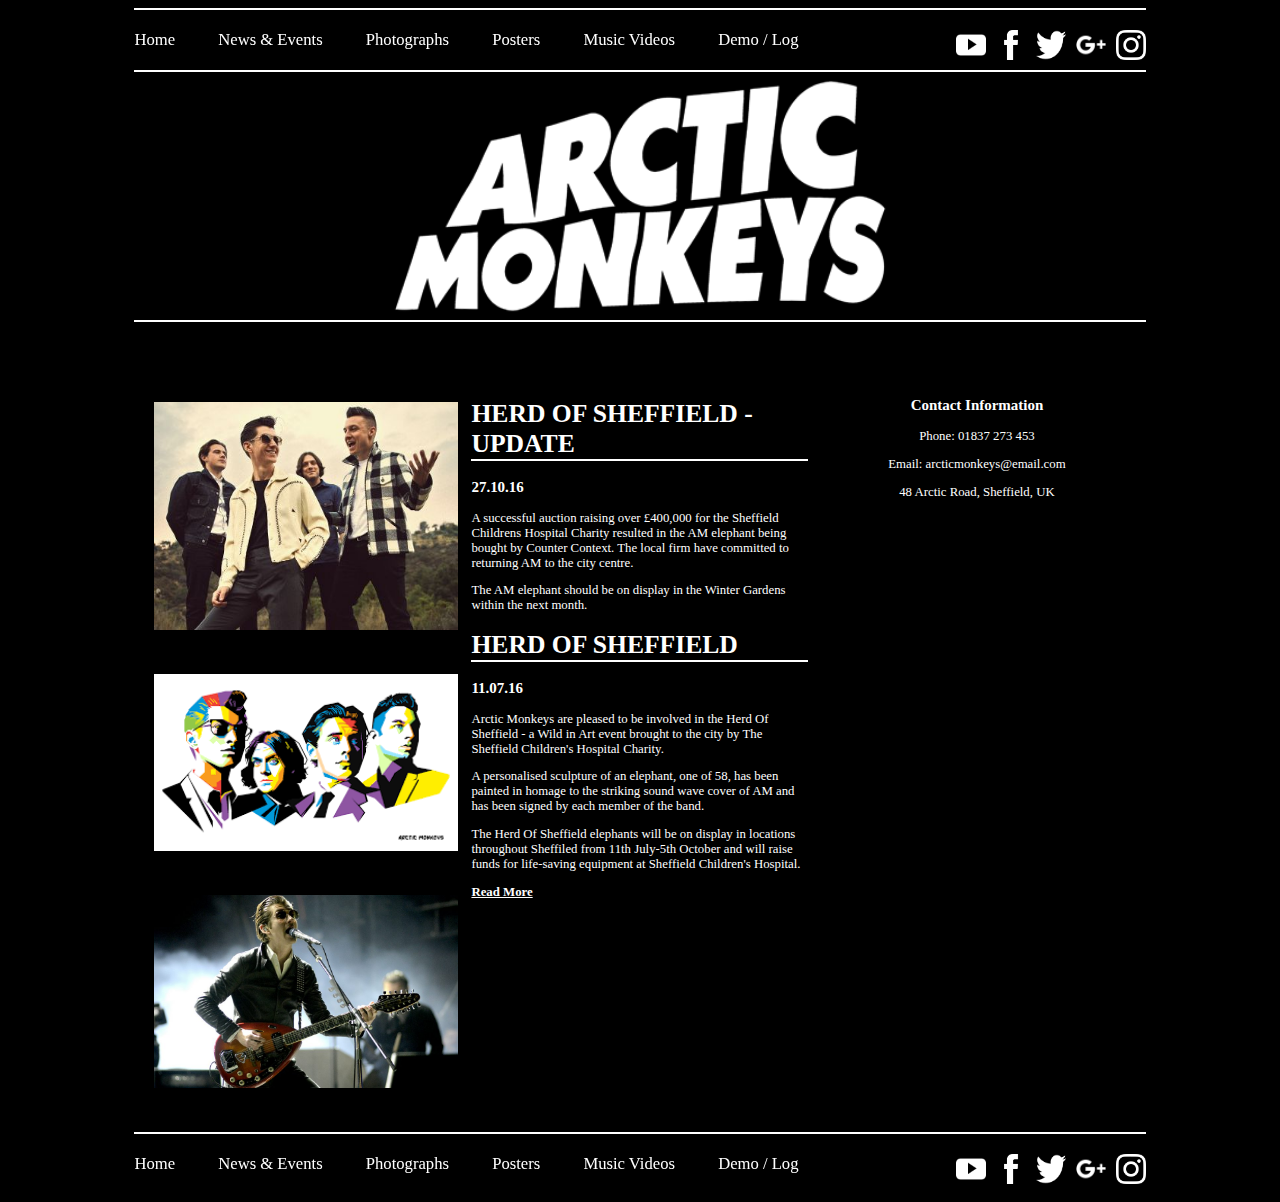
<file: index.html>
<!doctype html>

<html lang="en">
	<head>
		<meta charset="UTF-8">
		<meta name="viewport" content="width=device-width, initial-scale=1.0">
		<title>Arctic Monkeys | Home</title>
		<link rel = "stylesheet" href = "CSS/styles.css"/>
		<link rel = "icon" href = "assets/icon.png"/>
	</head>
	<body>
	<div class = "container">
		<div class = "nav">
			<nav>
				<a class = "navElement" href = "index.html">Home</a>
				<a class = "navElement" href = "news&events.html">News & Events</a>
				<a class = "navElement" href = "photos&videos.html">Photographs</a>
				<a class = "navElement" href = "posters.html">Posters</a>
				<a class = "navElement" href = "releases.html">Music Videos</a>
				<a class = "navElement" href = "demo.html">Demo / Log</a>
				<a href = "https://www.instagram.com/_arctic_monkeys_/?hl=en"><img class = "socialmedia" src = "assets/instagram.png" alt = "link to instagram"/></a>
				<a href = "https://plus.google.com/108403987731003023415"><img class = "socialmedia" src = "assets/googleplus.png" alt = "link to googleplus"/></a>
				<a href = "https://twitter.com/arcticmonkeys?lang=en"><img class = "socialmedia" src = "assets/twitter.png" alt = "link to twitter"/></a>
				<a href = "https://www.facebook.com/ArcticMonkeys/"><img class = "socialmedia" src = "assets/facebook.png" alt = "link to facebook"/></a>
				<a href = "https://www.youtube.com/channel/UC-KTRBl9_6AX10-Y7IKwKdw"><img class = "socialmedia" src = "assets/youtube.png" alt = "link to youtube"/></a>
			</nav>
		</div>
		<div id = "logo">
			<img src = "assets/amlogo.png" style = "width: 50%;" alt = "arctic monkeys logo"/>
		</div>
		<div id = "content">
			<div class = "row">
				<div class = "column">
					<img class = "photomain" src = "assets/img2.jpg" alt = "photo arctic monkeys - 1"/>
					<img class = "photomain" src = "assets/img1.png" alt = "photo arctic monkeys - 2"/>
					<img class = "photomain" src = "assets/img3.jpg" alt = "photo arctic monkeys - 3"/>
				</div>
				<div class = "column">
					<h1>HERD OF SHEFFIELD - UPDATE</h1>
					<h3>27.10.16</h3>
					<p>A successful auction raising over £400,000 for the Sheffield Childrens Hospital Charity resulted in the AM elephant being bought by Counter Context. The local firm have committed to returning AM to the city centre.</p>
					<p>The AM elephant should be on display in the Winter Gardens within the next month.</p>
					<h1>HERD OF SHEFFIELD</h1>
					<h3>11.07.16</h3>
					<p>Arctic Monkeys are pleased to be involved in the Herd Of Sheffield - a Wild in Art event brought to the city by The Sheffield Children's Hospital Charity.</p>
					<p>A personalised sculpture of an elephant, one of 58, has been painted in homage to the striking sound wave cover of AM and has been signed by each member of the band.</p>
					<p>The Herd Of Sheffield elephants will be on display in locations throughout Sheffiled from 11th July-5th October and will raise funds for life-saving equipment at Sheffield Children's Hospital.</p>
					<a id ="readmore" href = "news&events.html"><b>Read More</b></a>
				</div>
				<div class = "column">
					<div id = "contact">
						<h3>Contact Information</h3>
						<p>Phone: 01837 273 453</p>
						<p>Email: arcticmonkeys@email.com</p>
						<p>48 Arctic Road, Sheffield, UK</p>
					</div>
					<div id = "video">
						<iframe class = "homepagevid" src="https://www.youtube.com/embed/R7A1mIdiheE" allowfullscreen></iframe>
						<iframe class = "homepagevid" src="https://www.youtube.com/embed/3oK22ll4cxw" allowfullscreen></iframe>
						<iframe class = "homepagevid" src="https://www.youtube.com/embed/ngzC_8zqInk" allowfullscreen></iframe>
						
					</div>
				</div>
			</div>
		</div>
		<div class = "footer">
			<div class = "footerNav">
				<a class = "navElement" href = "index.html">Home</a>
				<a class = "navElement" href = "news&events.html">News & Events</a>
				<a class = "navElement" href = "photos&videos.html">Photographs</a>
				<a class = "navElement" href = "posters.html">Posters</a>
				<a class = "navElement" href = "releases.html">Music Videos</a>
				<a class = "navElement" href = "demo.html">Demo / Log</a>
				<a href = "https://www.instagram.com/_arctic_monkeys_/?hl=en"><img class = "socialmedia" src = "assets/instagram.png" alt = "link to instagram"/></a>
				<a href = "https://plus.google.com/108403987731003023415"><img class = "socialmedia" src = "assets/googleplus.png" alt = "link to googleplus"/></a>
				<a href = "https://twitter.com/arcticmonkeys?lang=en"><img class = "socialmedia" src = "assets/twitter.png" alt = "link to twitter"/></a>
				<a href = "https://www.facebook.com/ArcticMonkeys/"><img class = "socialmedia" src = "assets/facebook.png" alt = "link to facebook"/></a>
				<a href = "https://www.youtube.com/channel/UC-KTRBl9_6AX10-Y7IKwKdw"><img class = "socialmedia" src = "assets/youtube.png" alt = "link to youtube"/></a>				
			</div>
		</div>
	</div>
	</body>
</html>
</file>
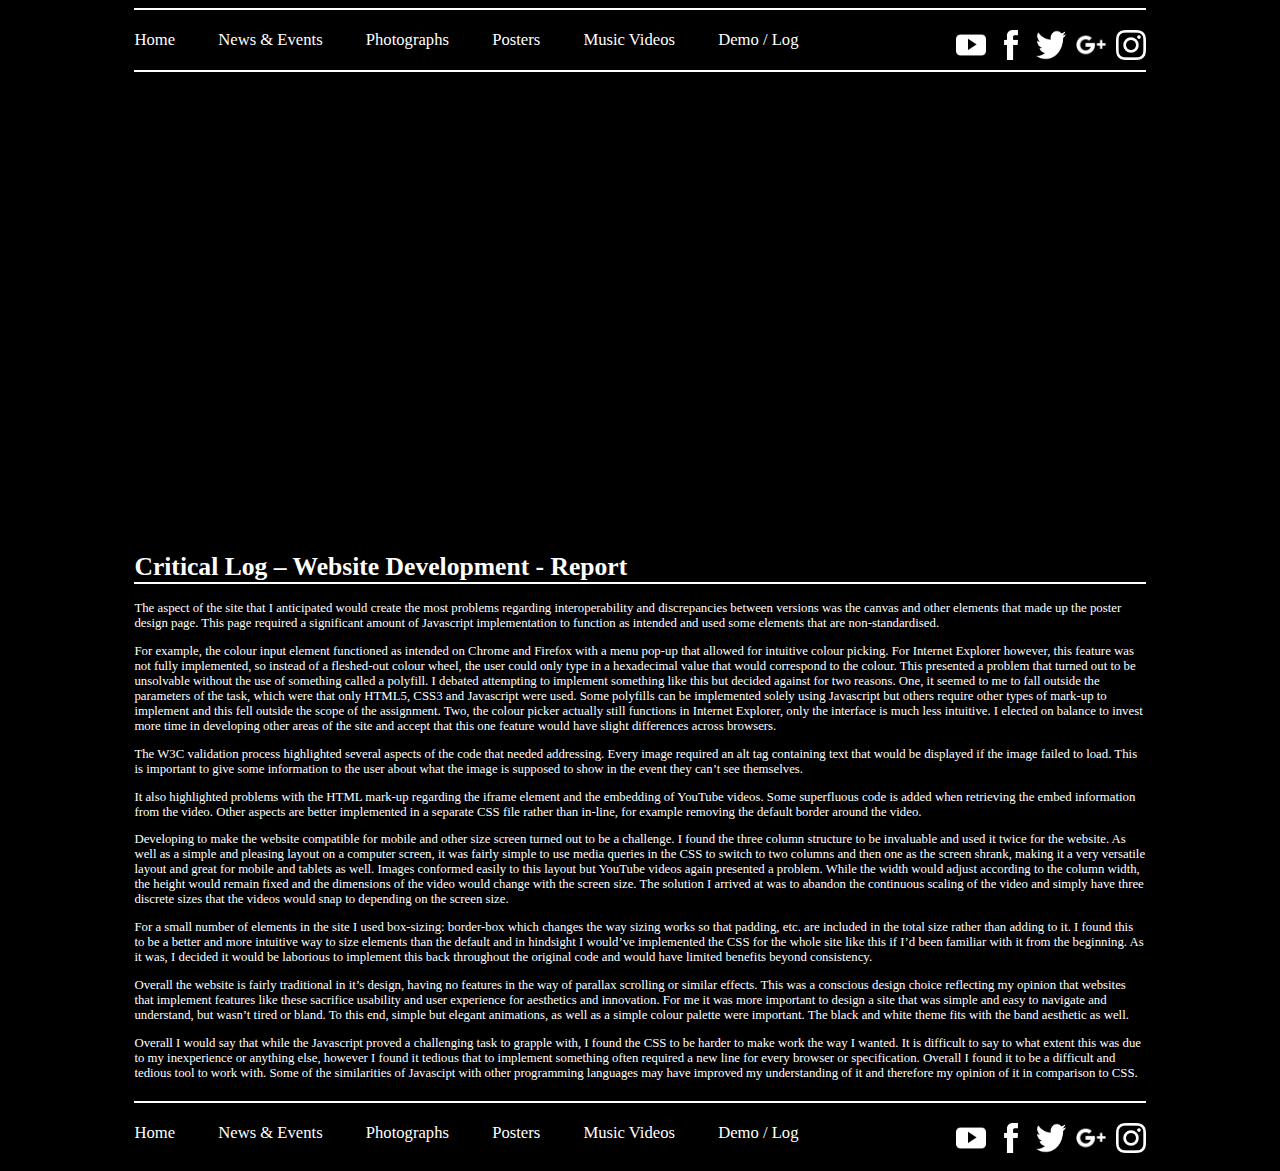
<file: demo.html>
<!doctype html>

<html lang="en">
	<head>
		<meta charset="UTF-8">
		<meta name="viewport" content="width=device-width, initial-scale=1.0">
		<title>Arctic Monkeys | Demo / Log</title>
		<link rel = "stylesheet" href = "CSS/styles.css"/>
		<link rel = "icon" href = "assets/icon.png"/>
	</head>
	<body>
		<div class = "container">
			<div class = "nav">
				<nav>
					<a class = "navElement" href = "index.html">Home</a>
					<a class = "navElement" href = "news&events.html">News & Events</a>
					<a class = "navElement" href = "photos&videos.html">Photographs</a>
					<a class = "navElement" href = "posters.html">Posters</a>
					<a class = "navElement" href = "releases.html">Music Videos</a>
					<a class = "navElement" href = "demo.html">Demo / Log</a>
					<a href = "https://www.instagram.com/_arctic_monkeys_/?hl=en"><img class = "socialmedia" src = "assets/instagram.png" alt = "link to instagram"/></a>
					<a href = "https://plus.google.com/108403987731003023415"><img class = "socialmedia" src = "assets/googleplus.png" alt = "link to googleplus"/></a>
					<a href = "https://twitter.com/arcticmonkeys?lang=en"><img class = "socialmedia" src = "assets/twitter.png" alt = "link to twitter"/></a>
					<a href = "https://www.facebook.com/ArcticMonkeys/"><img class = "socialmedia" src = "assets/facebook.png" alt = "link to facebook"/></a>
					<a href = "https://www.youtube.com/channel/UC-KTRBl9_6AX10-Y7IKwKdw"><img class = "socialmedia" src = "assets/youtube.png" alt = "link to youtube"/></a>
				</nav>
			</div>
			<iframe class = "musicvideo" width="640" height="360" src="https://www.youtube.com/embed/Z9K39NM7QPA" allowfullscreen></iframe>
			<div>
				<h1>Critical Log – Website Development - Report</h1>
				<p>The aspect of the site that I anticipated would create the most problems regarding interoperability and discrepancies between versions was the canvas and other elements that made up the poster design page. This page required a significant amount of Javascript implementation to function as intended and used some elements that are non-standardised. </p>
				<p>For example, the colour input element functioned as intended on Chrome and Firefox with a menu pop-up that allowed for intuitive colour picking. For Internet Explorer however, this feature was not fully implemented, so instead of a fleshed-out colour wheel, the user could only type in a hexadecimal value that would correspond to the colour. This presented a problem that turned out to be unsolvable without the use of something called a polyfill. I debated attempting to implement something like this but decided against for two reasons. One, it seemed to me to fall outside the parameters of the task, which were that only HTML5, CSS3 and Javascript were used. Some polyfills can be implemented solely using Javascript but others require other types of mark-up to implement and this fell outside the scope of the assignment. Two, the colour picker actually still functions in Internet Explorer, only the interface is much less intuitive. I elected on balance to invest more time in developing other areas of the site and accept that this one feature would have slight differences across browsers.</p>
				<p>The W3C validation process highlighted several aspects of the code that needed addressing. Every image required an alt tag containing text that would be displayed if the image failed to load. This is important to give some information to the user about what the image is supposed to show in the event they can’t see themselves. </p>
				<p>It also highlighted problems with the HTML mark-up regarding the iframe element and the embedding of YouTube videos. Some superfluous code is added when retrieving the embed information from the video. Other aspects are better implemented in a separate CSS file rather than in-line, for example removing the default border around the video.</p>
				<p>Developing to make the website compatible for mobile and other size screen turned out to be a challenge. I found the three column structure to be invaluable and used it twice for the website. As well as a simple and pleasing layout on a computer screen, it was fairly simple to use media queries in the CSS to switch to two columns and then one as the screen shrank, making it a very versatile layout and great for mobile and tablets as well. Images conformed easily to this layout but YouTube videos again presented a problem. While the width would adjust according to the column width, the height would remain fixed and the dimensions of the video would change with the screen size. The solution I arrived at was to abandon the continuous scaling of the video and simply have three discrete sizes that the videos would snap to depending on the screen size.</p>
				<p>For a small number of elements in the site I used box-sizing: border-box which changes the way sizing works so that padding, etc. are included in the total size rather than adding to it. I found this to be a better and more intuitive way to size elements than the default and in hindsight I would’ve implemented the CSS for the whole site like this if I’d been familiar with it from the beginning. As it was, I decided it would be laborious to implement this back throughout the original code and would have limited benefits beyond consistency.</p>
				<p>Overall the website is fairly traditional in it’s design, having no features in the way of parallax scrolling or similar effects. This was a conscious design choice reflecting my opinion that websites that implement features like these sacrifice usability and user experience for aesthetics and innovation. For me it was more important to design a site that was simple and easy to navigate and understand, but wasn’t tired or bland. To this end, simple but elegant animations, as well as a simple colour palette were important. The black and white theme fits with the band aesthetic as well.</p>
				<p>Overall I would say that while the Javascript proved a challenging task to grapple with, I found the CSS to be harder to make work the way I wanted. It is difficult to say to what extent this was due to my inexperience or anything else, however I found it tedious that to implement something often required a new line for every browser or specification. Overall I found it to be a difficult and tedious tool to work with. Some of the similarities of Javascipt with other programming languages may have improved my understanding of it and therefore my opinion of it in comparison to CSS.</p>
			</div>
			<div class = "footer">
				<div class = "footerNav">
					<a class = "navElement" href = "index.html">Home</a>
					<a class = "navElement" href = "news&events.html">News & Events</a>
					<a class = "navElement" href = "photos&videos.html">Photographs</a>
					<a class = "navElement" href = "posters.html">Posters</a>
					<a class = "navElement" href = "releases.html">Music Videos</a>
					<a class = "navElement" href = "demo.html">Demo / Log</a>
					<a href = "https://www.instagram.com/_arctic_monkeys_/?hl=en"><img class = "socialmedia" src = "assets/instagram.png" alt = "link to instagram"/></a>
					<a href = "https://plus.google.com/108403987731003023415"><img class = "socialmedia" src = "assets/googleplus.png" alt = "link to googleplus"/></a>
					<a href = "https://twitter.com/arcticmonkeys?lang=en"><img class = "socialmedia" src = "assets/twitter.png" alt = "link to twitter"/></a>
					<a href = "https://www.facebook.com/ArcticMonkeys/"><img class = "socialmedia" src = "assets/facebook.png" alt = "link to facebook"/></a>
					<a href = "https://www.youtube.com/channel/UC-KTRBl9_6AX10-Y7IKwKdw"><img class = "socialmedia" src = "assets/youtube.png" alt = "link to youtube"/></a>				
				</div>
			</div>
		</div>
	</body>
</html>
</file>
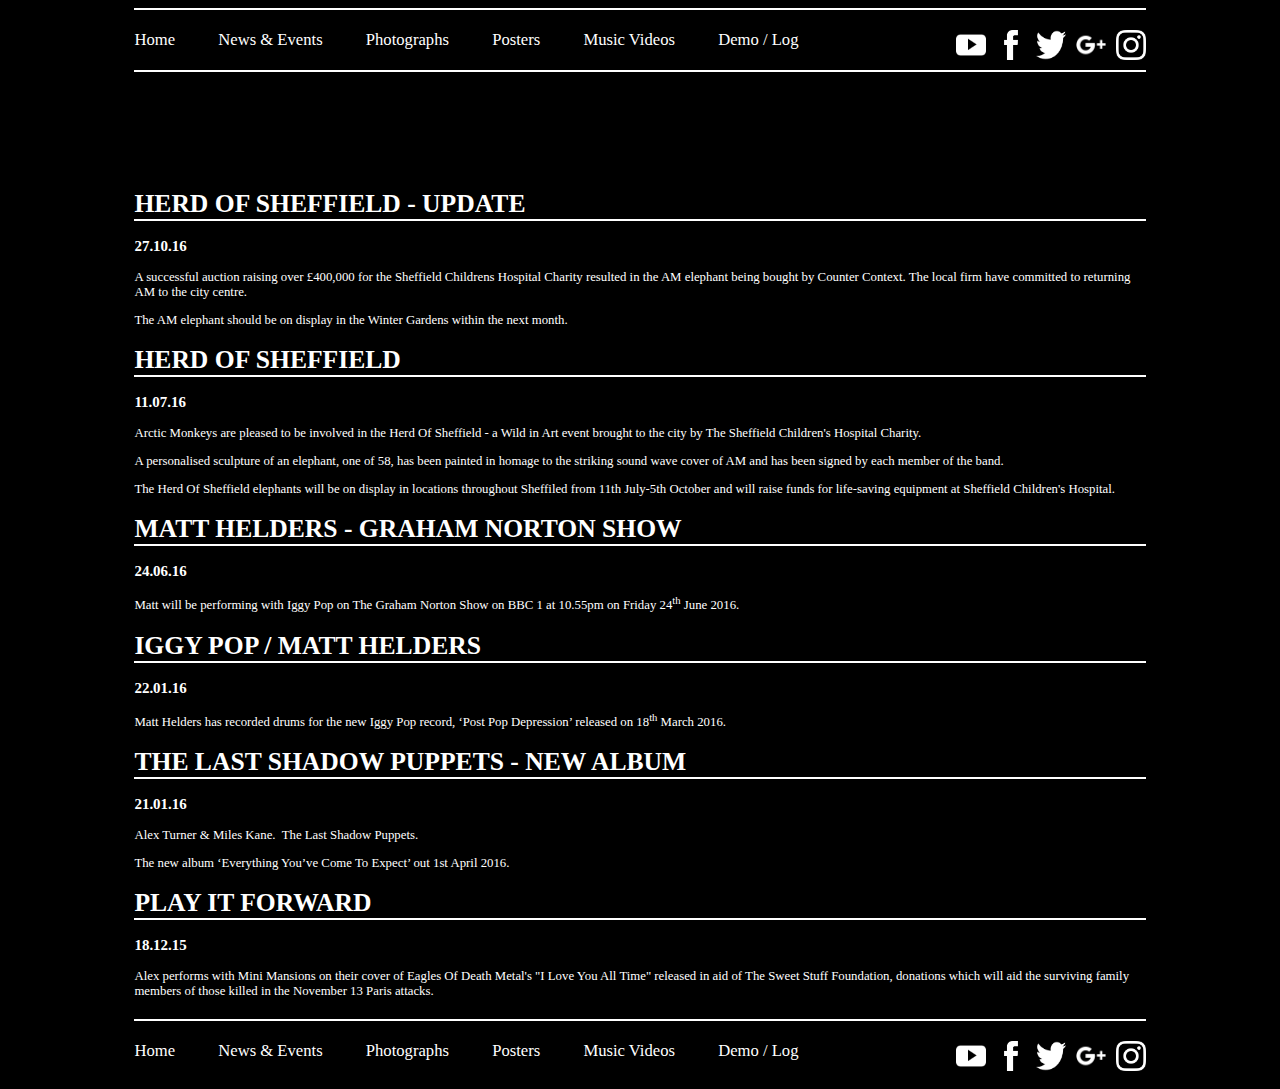
<file: news&events.html>
<!doctype html>

<html lang="en">
	<head>
		<meta charset="UTF-8">
		<meta name="viewport" content="width=device-width, initial-scale=1.0">
		<title>Arctic Monkeys | News & Events</title>
		<link rel = "stylesheet" href = "CSS/styles.css"/>
		<link rel = "icon" href = "assets/icon.png"/>
	</head>
	<body>
		<div class = "container">
			<div class = "nav">
				<nav>
					<a class = "navElement" href = "index.html">Home</a>
					<a class = "navElement" href = "news&events.html">News & Events</a>
					<a class = "navElement" href = "photos&videos.html">Photographs</a>
					<a class = "navElement" href = "posters.html">Posters</a>
					<a class = "navElement" href = "releases.html">Music Videos</a>
					<a class = "navElement" href = "demo.html">Demo / Log</a>
					<a href = "https://www.instagram.com/_arctic_monkeys_/?hl=en"><img class = "socialmedia" src = "assets/instagram.png" alt = "link to instagram"/></a>
					<a href = "https://plus.google.com/108403987731003023415"><img class = "socialmedia" src = "assets/googleplus.png" alt = "link to googleplus"/></a>
					<a href = "https://twitter.com/arcticmonkeys?lang=en"><img class = "socialmedia" src = "assets/twitter.png" alt = "link to twitter"/></a>
					<a href = "https://www.facebook.com/ArcticMonkeys/"><img class = "socialmedia" src = "assets/facebook.png" alt = "link to facebook"/></a>
					<a href = "https://www.youtube.com/channel/UC-KTRBl9_6AX10-Y7IKwKdw"><img class = "socialmedia" src = "assets/youtube.png" alt = "link to youtube"/></a>
				</nav>
			</div>
			<div id = "newscontent">
				<h1>HERD OF SHEFFIELD - UPDATE</h1>
				<h3>27.10.16</h3>
				<p>A successful auction raising over £400,000 for the Sheffield Childrens Hospital Charity resulted in the AM elephant being bought by Counter Context. The local firm have committed to returning AM to the city centre.</p>
				<p>The AM elephant should be on display in the Winter Gardens within the next month.</p>
				<h1>HERD OF SHEFFIELD</h1>
				<h3>11.07.16</h3>
				<p>Arctic Monkeys are pleased to be involved in the Herd Of Sheffield - a Wild in Art event brought to the city by The Sheffield Children's Hospital Charity.</p>
				<p>A personalised sculpture of an elephant, one of 58, has been painted in homage to the striking sound wave cover of AM and has been signed by each member of the band.</p>
				<p>The Herd Of Sheffield elephants will be on display in locations throughout Sheffiled from 11th July-5th October and will raise funds for life-saving equipment at Sheffield Children's Hospital.</p>
				<h1>MATT HELDERS - GRAHAM NORTON SHOW</h1>
				<h3>24.06.16</h3>
				<p>Matt will be performing with&nbsp;Iggy Pop on The Graham Norton Show on BBC 1 at 10.55pm on Friday 24<sup>th</sup> June 2016.</p>
				<h1>IGGY POP / MATT HELDERS</h1>
				<h3>22.01.16</h3>
				<p>Matt Helders has recorded drums for the new Iggy Pop record, ‘Post Pop Depression’ released on 18<sup>th</sup> March 2016.</p>
				<h1>THE LAST SHADOW PUPPETS - NEW ALBUM</h1>
				<h3>21.01.16</h3>
				<p>Alex Turner &amp; Miles Kane.&nbsp; The Last Shadow Puppets.</p>
				<p>The new album ‘Everything You’ve Come To Expect’ out 1st April 2016.</p>
				<h1>PLAY IT FORWARD</h1>
				<h3>18.12.15</h3>
				<p>Alex performs with Mini Mansions on their cover of Eagles Of Death Metal's "I Love You All Time" released in aid of The Sweet Stuff Foundation, donations which will aid the surviving family members of those killed in the November 13 Paris attacks.</p>
			</div>
			<div class = "footer">
				<div class = "footerNav">
					<a class = "navElement" href = "index.html">Home</a>
					<a class = "navElement" href = "news&events.html">News & Events</a>
					<a class = "navElement" href = "photos&videos.html">Photographs</a>
					<a class = "navElement" href = "posters.html">Posters</a>
					<a class = "navElement" href = "releases.html">Music Videos</a>
					<a class = "navElement" href = "demo.html">Demo / Log</a>
					<a href = "https://www.instagram.com/_arctic_monkeys_/?hl=en"><img class = "socialmedia" src = "assets/instagram.png" alt = "link to instagram"/></a>
					<a href = "https://plus.google.com/108403987731003023415"><img class = "socialmedia" src = "assets/googleplus.png" alt = "link to googleplus"/></a>
					<a href = "https://twitter.com/arcticmonkeys?lang=en"><img class = "socialmedia" src = "assets/twitter.png" alt = "link to twitter"/></a>
					<a href = "https://www.facebook.com/ArcticMonkeys/"><img class = "socialmedia" src = "assets/facebook.png" alt = "link to facebook"/></a>
					<a href = "https://www.youtube.com/channel/UC-KTRBl9_6AX10-Y7IKwKdw"><img class = "socialmedia" src = "assets/youtube.png" alt = "link to youtube"/></a>
				</div>
			</div>
		</div>
	</body>
</html>
</file>
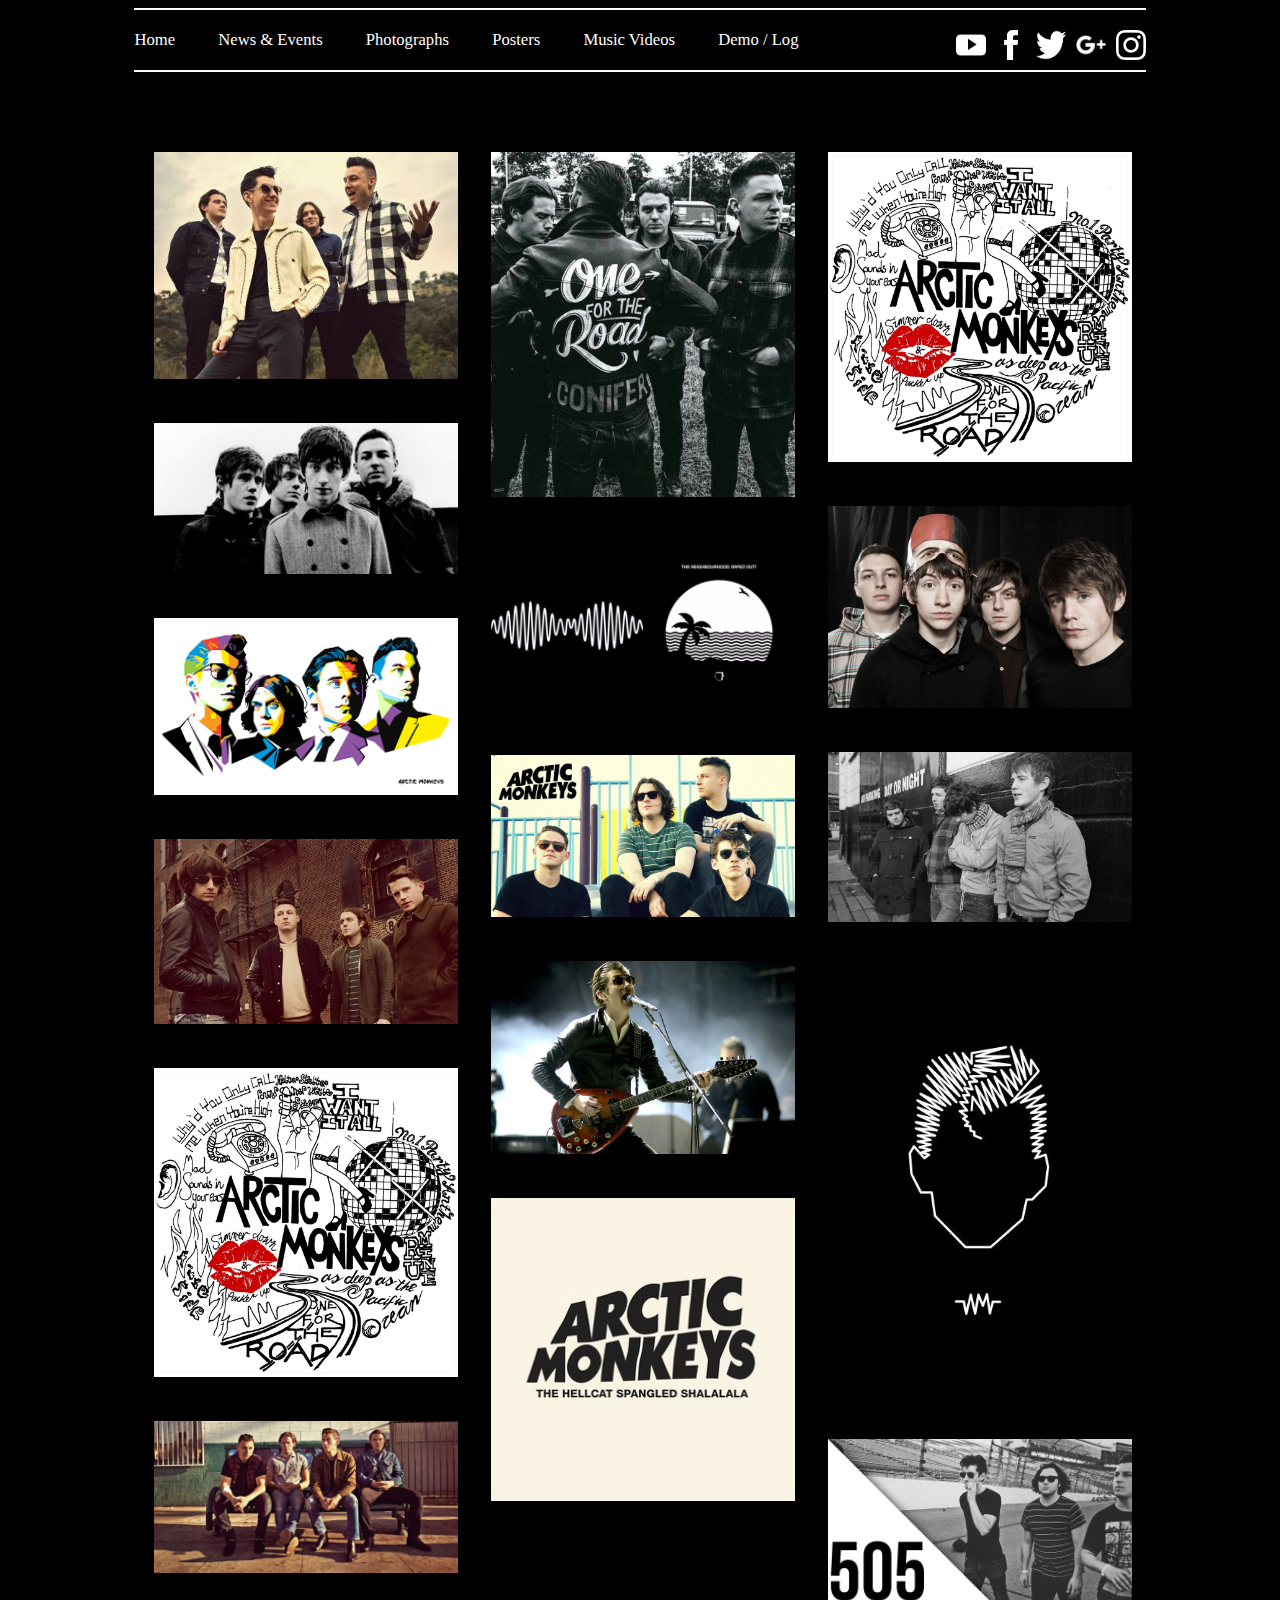
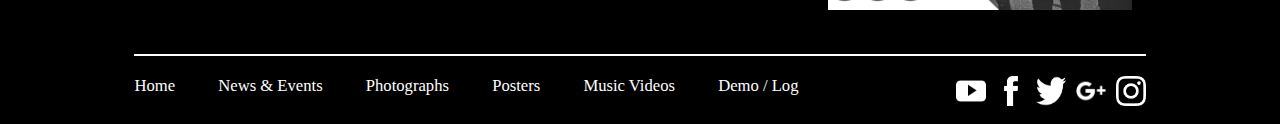
<file: photos&videos.html>
<!doctype html>

<html lang="en">
	<head>
		<meta charset="UTF-8">
		<meta name="viewport" content="width=device-width, initial-scale=1.0">
		<title>Arctic Monkeys | Photographs</title>
		<link rel = "stylesheet" href = "CSS/styles.css"/>
		<link rel = "icon" href = "assets/icon.png"/>
	</head>
	<body>
		<div class = "container">
			<div class = "nav">
				<nav>
					<a class = "navElement" href = "index.html">Home</a>
					<a class = "navElement" href = "news&events.html">News & Events</a>
					<a class = "navElement" href = "photos&videos.html">Photographs</a>
					<a class = "navElement" href = "posters.html">Posters</a>
					<a class = "navElement" href = "releases.html">Music Videos</a>
					<a class = "navElement" href = "demo.html">Demo / Log</a>
					<a href = "https://www.instagram.com/_arctic_monkeys_/?hl=en"><img class = "socialmedia" src = "assets/instagram.png" alt = "link to instagram"/></a>
					<a href = "https://plus.google.com/108403987731003023415"><img class = "socialmedia" src = "assets/googleplus.png" alt = "link to googleplus"/></a>
					<a href = "https://twitter.com/arcticmonkeys?lang=en"><img class = "socialmedia" src = "assets/twitter.png" alt = "link to twitter"/></a>
					<a href = "https://www.facebook.com/ArcticMonkeys/"><img class = "socialmedia" src = "assets/facebook.png" alt = "link to facebook"/></a>
					<a href = "https://www.youtube.com/channel/UC-KTRBl9_6AX10-Y7IKwKdw"><img class = "socialmedia" src = "assets/youtube.png" alt = "link to youtube"/></a>
				</nav>
			</div>
			<div class="row">
				<div class="column">
					<img class = "photo" src = "assets/img2.jpg" alt = "image"/>
					<img class = "photo" src = "assets/img5.jpg" alt = "image"/>
					<img class = "photo" src = "assets/img1.png" alt = "image"/>
					<img class = "photo" src = "assets/img4.jpg" alt = "image"/>
					<img class = "photo" src = "assets/img12.jpg" alt = "image"/>
					<img class = "photo" src = "assets/img16.jpg" alt = "image"/>
				</div>
				<div class="column">
					<img class = "photo" src = "assets/img11.jpg" alt = "image"/>
					<img class = "photo" src = "assets/img9.jpg" alt = "image"/>
					<img class = "photo" src = "assets/img6.jpg" alt = "image"/>
					<img class = "photo" src = "assets/img3.jpg" alt = "image"/>
					<img class = "photo" src = "assets/img10.jpg" alt = "image"/>
				</div>
				<div class="column">
					<img class = "photo" src = "assets/img12.jpg" alt = "image"/>
					<img class = "photo" src = "assets/img15.jpg" alt = "image"/>
					<img class = "photo" src = "assets/img8.jpg" alt = "image"/>
					<img class = "photo" src = "assets/img14.jpg" alt = "image"/>
					<img class = "photo" src = "assets/img13.jpg" alt = "image"/>
				</div>
			</div>
			<div class = "footer">
				<div class = "footerNav">
					<a class = "navElement" href = "index.html">Home</a>
					<a class = "navElement" href = "news&events.html">News & Events</a>
					<a class = "navElement" href = "photos&videos.html">Photographs</a>
					<a class = "navElement" href = "posters.html">Posters</a>
					<a class = "navElement" href = "releases.html">Music Videos</a>
					<a class = "navElement" href = "demo.html">Demo / Log</a>
					<a href = "https://www.instagram.com/_arctic_monkeys_/?hl=en"><img class = "socialmedia" src = "assets/instagram.png" alt = "link to instagram"/></a>
					<a href = "https://plus.google.com/108403987731003023415"><img class = "socialmedia" src = "assets/googleplus.png" alt = "link to googleplus"/></a>
					<a href = "https://twitter.com/arcticmonkeys?lang=en"><img class = "socialmedia" src = "assets/twitter.png" alt = "link to twitter"/></a>
					<a href = "https://www.facebook.com/ArcticMonkeys/"><img class = "socialmedia" src = "assets/facebook.png" alt = "link to facebook"/></a>
					<a href = "https://www.youtube.com/channel/UC-KTRBl9_6AX10-Y7IKwKdw"><img class = "socialmedia" src = "assets/youtube.png" alt = "link to youtube"/></a>
				</div>
			</div>
		</div>
	</body>
</html>
</file>
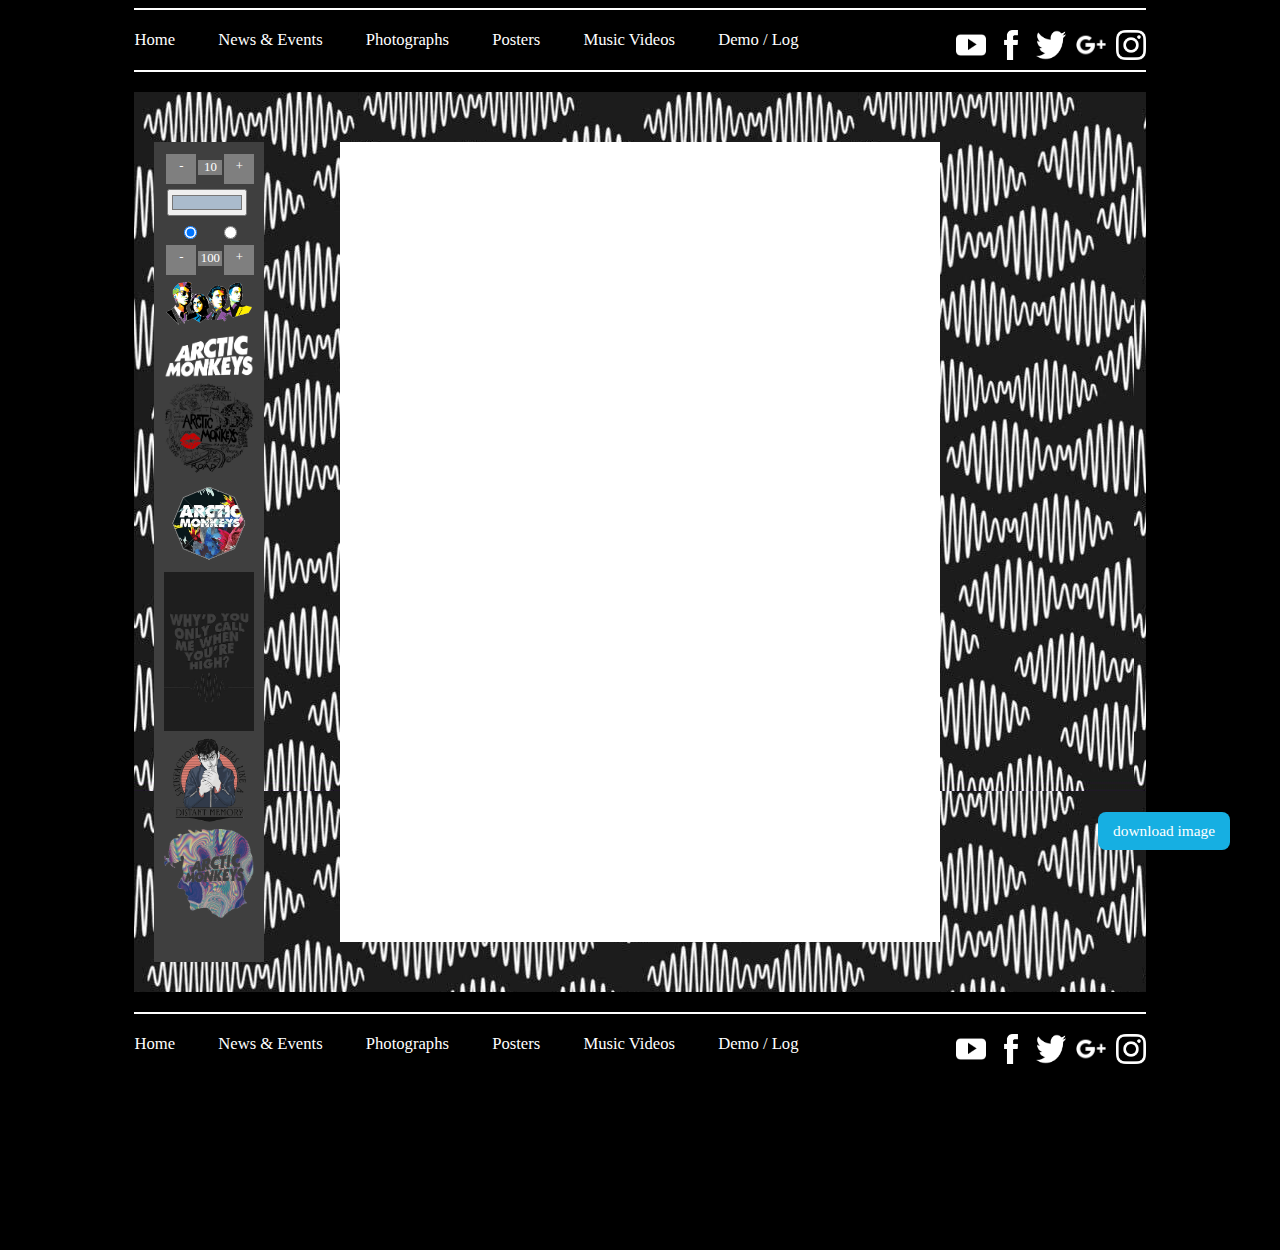
<file: posters.html>
<!DOCTYPE html>

<html lang="en">
	<head>
		<meta charset="UTF-8">
		<meta name="viewport" content="width=device-width, initial-scale=1.0">
		<script src = "js/main.js" charset="UTF-8"></script>
		<title>Arctic Monkeys | Posters</title>
		<link rel = "stylesheet" href = "CSS/styles.css"/>
		<link rel = "icon" href = "assets/icon.png"/>
	</head>
	<body>
		<div class = "container">
			<div class = "nav">
				<nav>
					<a class = "navElement" href = "index.html">Home</a>
					<a class = "navElement" href = "news&events.html">News & Events</a>
					<a class = "navElement" href = "photos&videos.html">Photographs</a>
					<a class = "navElement" href = "posters.html">Posters</a>
					<a class = "navElement" href = "releases.html">Music Videos</a>
					<a class = "navElement" href = "demo.html">Demo / Log</a>
					<a href = "https://www.instagram.com/_arctic_monkeys_/?hl=en"><img class = "socialmedia" src = "assets/instagram.png" alt = "link to instagram"/></a>
					<a href = "https://plus.google.com/108403987731003023415"><img class = "socialmedia" src = "assets/googleplus.png" alt = "link to googleplus"/></a>
					<a href = "https://twitter.com/arcticmonkeys?lang=en"><img class = "socialmedia" src = "assets/twitter.png" alt = "link to twitter"/></a>
					<a href = "https://www.facebook.com/ArcticMonkeys/"><img class = "socialmedia" src = "assets/facebook.png" alt = "link to facebook"/></a>
					<a href = "https://www.youtube.com/channel/UC-KTRBl9_6AX10-Y7IKwKdw"><img class = "socialmedia" src = "assets/youtube.png" alt = "link to youtube"/></a>
				</nav>
			</div>
			<div id = "canvasContainer">
				<div id = "toolbar">
					<div id = "rad">
						<div id = "incrad" class = "control nonhighlight" title = "increase paintbrush size">+</div>
						<span id = "radspan" class = "sizevalue nonhighlight" title = "paintbrush size">10</span>						
						<div id = "decrad" class = "control nonhighlight" title = "decrease paintbrush size">-</div>
						<input type = "color" id = "colourpicker" title = "select brush colour"/>
						<input type = "radio" class = "radio" id = "selectpaint" title = "select paintbrush"/>
						<input type = "radio" class = "radio" id = "selectstamp" title = "select stamp"/>
						<div id = "incscale" class = "control nonhighlight" title = "increase stamp size">+</div>
						<span id = "imgscalespan" class = "sizevalue nonhighlight" title = "stamp size (percentage)">100</span>
						<div id = "decscale" class = "control nonhighlight" title = "decrease stamp size">-</div>
						<img class = "drawnimage" src = "assets/drawimg1.png" title = "select this image" alt = "stampimage"/>
						<img class = "drawnimage" src = "assets/amlogo.png" title = "select this image" alt = "stampimage"/>
						<img class = "drawnimage" src = "assets/drawimg12.png" title = "select this image" alt = "stampimage"/>
						<img class = "drawnimage" src = "assets/drawimg2.png" title = "select this image" alt = "stampimage"/>
						<img class = "drawnimage" src = "assets/drawimg3.png" title = "select this image" alt = "stampimage"/>
						<img class = "drawnimage" src = "assets/drawimg4.png" title = "select this image" alt = "stampimage"/>
						<img class = "drawnimage" src = "assets/drawimg5.png" title = "select this image" alt = "stampimage"/>
					</div>
				</div>
				<canvas id = "posterCanvas" width = "600" height = "800" ></canvas>
				<div><a id = "downloadbutton">download image</a></div>
			</div>
			<div class = "footer">
				<div class = "footerNav">
					<a class = "navElement" href = "index.html">Home</a>
					<a class = "navElement" href = "news&events.html">News & Events</a>
					<a class = "navElement" href = "photos&videos.html">Photographs</a>
					<a class = "navElement" href = "posters.html">Posters</a>
					<a class = "navElement" href = "releases.html">Music Videos</a>
					<a class = "navElement" href = "demo.html">Demo / Log</a>
					<a href = "https://www.instagram.com/_arctic_monkeys_/?hl=en"><img class = "socialmedia" src = "assets/instagram.png" alt = "link to instagram"/></a>
					<a href = "https://plus.google.com/108403987731003023415"><img class = "socialmedia" src = "assets/googleplus.png" alt = "link to googleplus"/></a>
					<a href = "https://twitter.com/arcticmonkeys?lang=en"><img class = "socialmedia" src = "assets/twitter.png" alt = "link to twitter"/></a>
					<a href = "https://www.facebook.com/ArcticMonkeys/"><img class = "socialmedia" src = "assets/facebook.png" alt = "link to facebook"/></a>
					<a href = "https://www.youtube.com/channel/UC-KTRBl9_6AX10-Y7IKwKdw"><img class = "socialmedia" src = "assets/youtube.png" alt = "link to youtube"/></a>
				</div>
			</div>
		</div>
		<div id = "cursorimage"><img src = "assets/drawimg1.png" alt = "cursor stamp image"/></div>
	</body>
</html>
</file>
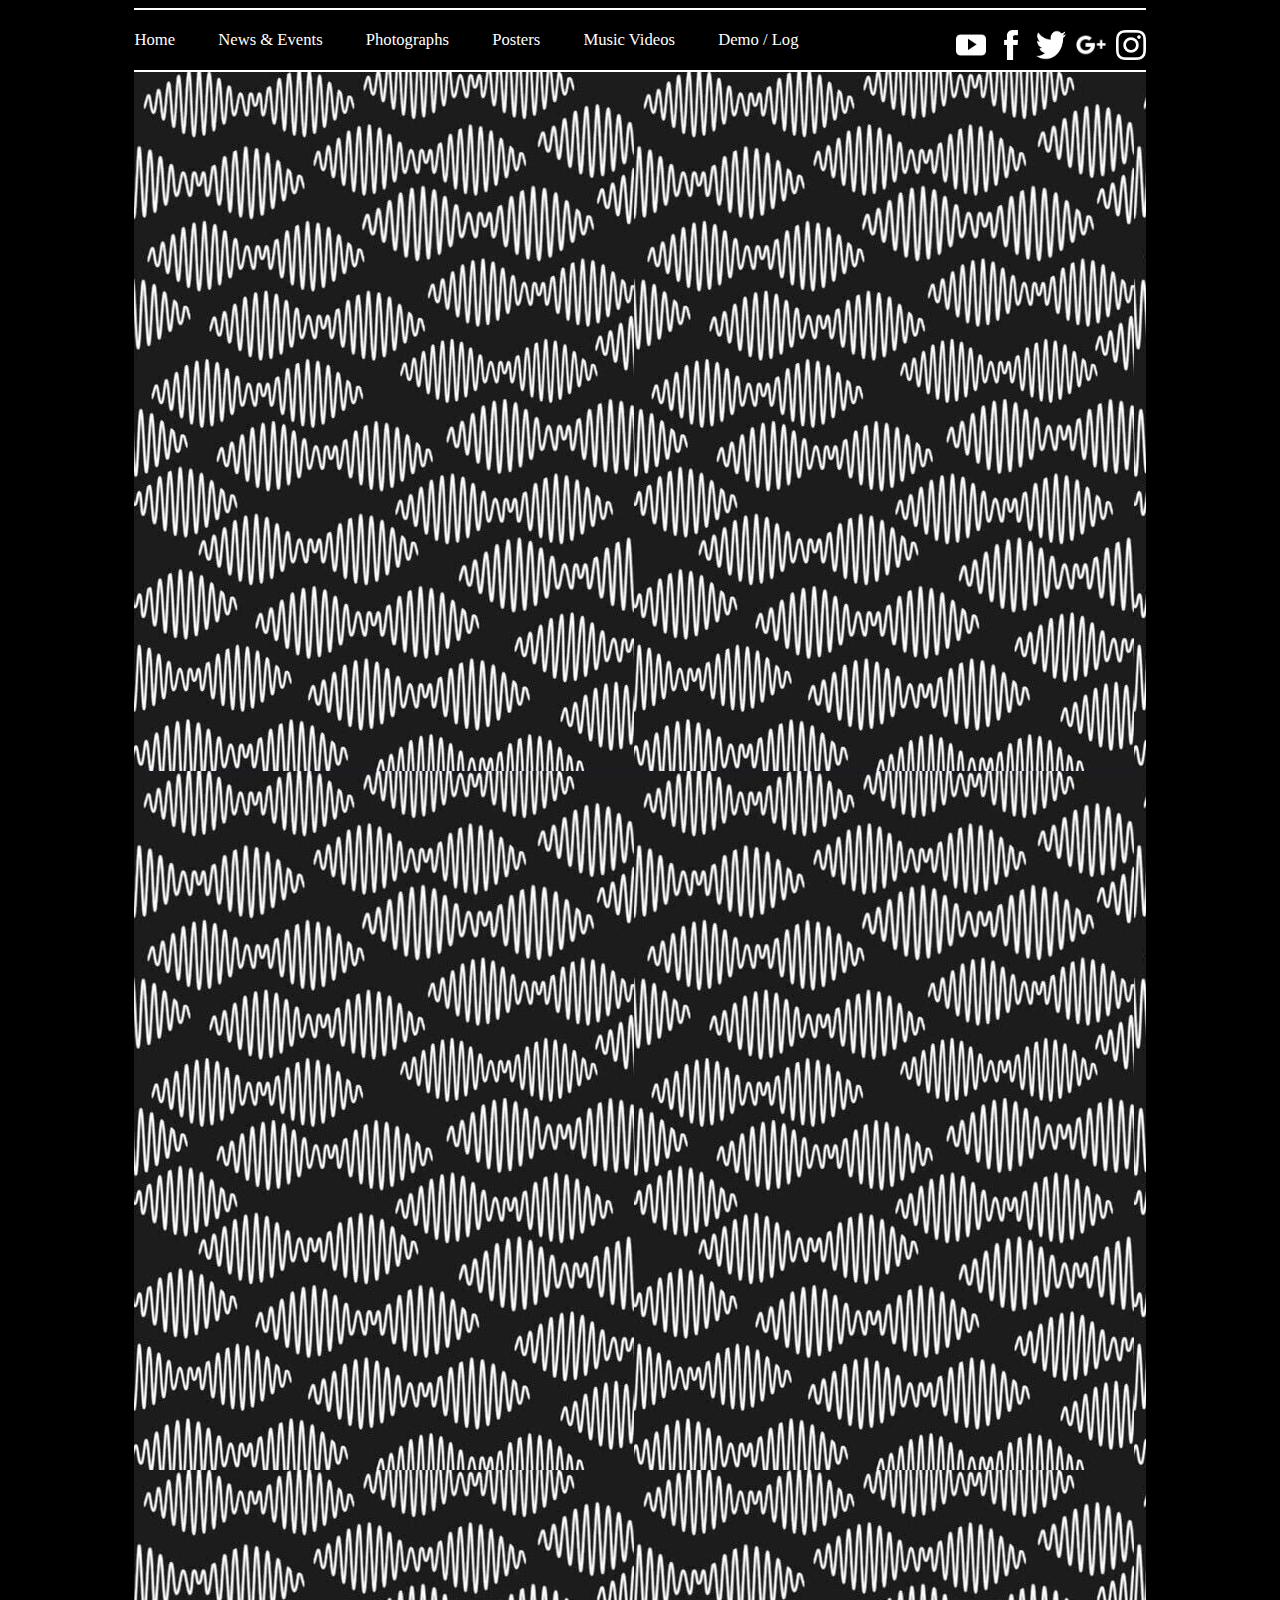
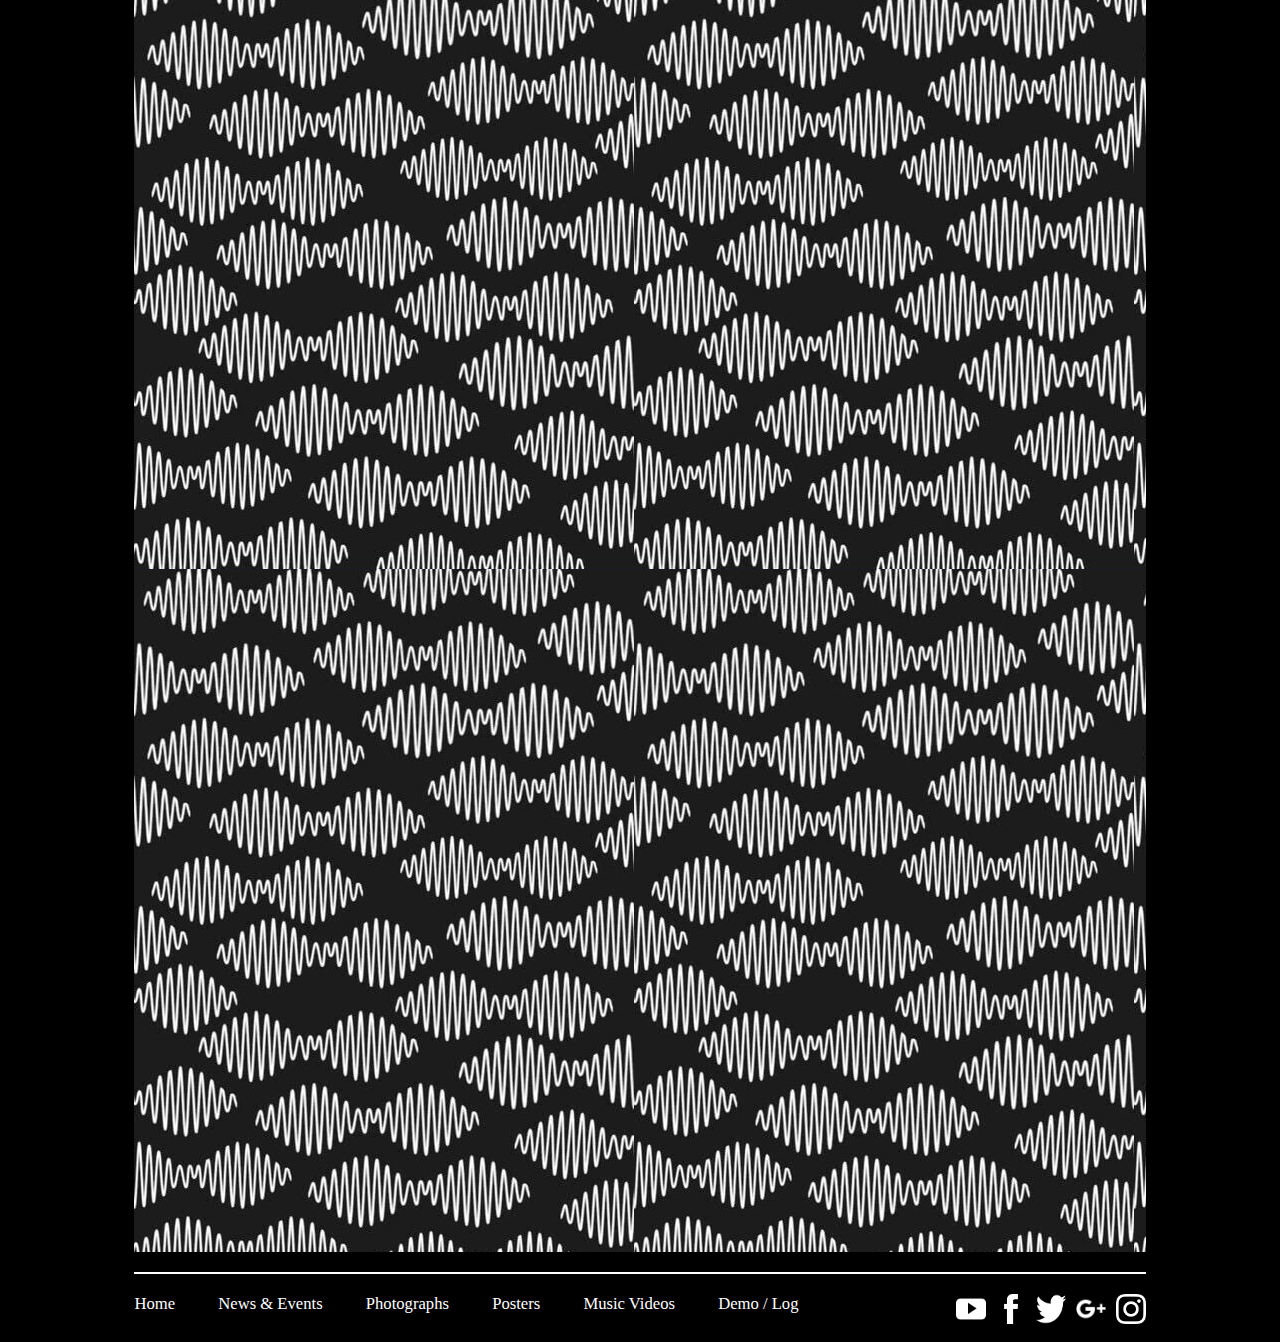
<file: releases.html>
<!doctype html>

<html lang="en">
	<head>
		<meta charset="UTF-8">
		<meta name="viewport" content="width=device-width, initial-scale=1.0">
		<title>Arctic Monkeys | Music Videos</title>
		<link rel = "stylesheet" href = "CSS/styles.css"/>
		<link rel = "icon" href = "assets/icon.png"/>
	</head>
	<body>
		<div class = "container">
			<div class = "nav">
				<nav>
					<a class = "navElement" href = "index.html">Home</a>
					<a class = "navElement" href = "news&events.html">News & Events</a>
					<a class = "navElement" href = "photos&videos.html">Photographs</a>
					<a class = "navElement" href = "posters.html">Posters</a>
					<a class = "navElement" href = "releases.html">Music Videos</a>
					<a class = "navElement" href = "demo.html">Demo / Log</a>
					<a href = "https://www.instagram.com/_arctic_monkeys_/?hl=en"><img class = "socialmedia" src = "assets/instagram.png" alt = "link to instagram"/></a>
					<a href = "https://plus.google.com/108403987731003023415"><img class = "socialmedia" src = "assets/googleplus.png" alt = "link to googleplus"/></a>
					<a href = "https://twitter.com/arcticmonkeys?lang=en"><img class = "socialmedia" src = "assets/twitter.png" alt = "link to twitter"/></a>
					<a href = "https://www.facebook.com/ArcticMonkeys/"><img class = "socialmedia" src = "assets/facebook.png" alt = "link to facebook"/></a>
					<a href = "https://www.youtube.com/channel/UC-KTRBl9_6AX10-Y7IKwKdw"><img class = "socialmedia" src = "assets/youtube.png" alt = "link to youtube"/></a>
				</nav>
			</div>
			<div style = "padding-top: 100px; padding-bottom: 100px; background-image: url('../assets/background.png');">
				<iframe class = "musicvideo" width="640" height="360" src="https://www.youtube.com/embed/0jkiz8R1VyI" allowfullscreen></iframe>
				<iframe class = "musicvideo" width="640" height="360" src="https://www.youtube.com/embed/6eoAwXkI3RA" allowfullscreen></iframe>
				<iframe class = "musicvideo" width="640" height="360" src="https://www.youtube.com/embed/J_-FwyoeV3E" allowfullscreen></iframe>
				<iframe class = "musicvideo" width="640" height="360" src="https://www.youtube.com/embed/qN7gSMPQFss" allowfullscreen></iframe>
				<iframe class = "musicvideo" width="640" height="360" src="https://www.youtube.com/embed/O4vkZUC4VPA" allowfullscreen></iframe>
				<iframe class = "musicvideo" width="640" height="360" src="https://www.youtube.com/embed/bpOSxM0rNPM" allowfullscreen></iframe><!--gesture="media" allow="encrypted-media"-->
			</div>
			<div class = "footer">
				<div class = "footerNav">
					<a class = "navElement" href = "index.html">Home</a>
					<a class = "navElement" href = "news&events.html">News & Events</a>
					<a class = "navElement" href = "photos&videos.html">Photographs</a>
					<a class = "navElement" href = "posters.html">Posters</a>
					<a class = "navElement" href = "releases.html">Music Videos</a>
					<a class = "navElement" href = "demo.html">Demo / Log</a>
					<a href = "https://www.instagram.com/_arctic_monkeys_/?hl=en"><img class = "socialmedia" src = "assets/instagram.png" alt = "link to instagram"/></a>
					<a href = "https://plus.google.com/108403987731003023415"><img class = "socialmedia" src = "assets/googleplus.png" alt = "link to googleplus"/></a>
					<a href = "https://twitter.com/arcticmonkeys?lang=en"><img class = "socialmedia" src = "assets/twitter.png" alt = "link to twitter"/></a>
					<a href = "https://www.facebook.com/ArcticMonkeys/"><img class = "socialmedia" src = "assets/facebook.png" alt = "link to facebook"/></a>
					<a href = "https://www.youtube.com/channel/UC-KTRBl9_6AX10-Y7IKwKdw"><img class = "socialmedia" src = "assets/youtube.png" alt = "link to youtube"/></a>
				</div>
			</div>
		</div>
	</body>
</html>
</file>
<file: CSS/styles.css>
html {
	background: black;
	font-family: Verdana, Georgia, Serif;
	font-size: 80%;
	color: white;
	
}

h1 {
	border-bottom: 2px solid white;
}

#newscontent {
	padding-top: 100px;
}

.container {
	background: black;
	max-width: 1500px;
	width: 80%;
	margin-left: auto;
	margin-right: auto;
	position: relative;
}

.nav {
	text-align: left;
	height: 40px;
	margin-top: 0px;
	padding-top: 20px;
	border-top: 2px solid white;
	border-bottom: 2px solid white;
}

.navElement {
	text-decoration: none;
	color: white;
	display: inline;
	margin-left: 0px;
	margin-right: 40px;
	padding-top: 0px;
	font-size: 130%;
	-webkit-transition: padding-top 0.2s;
    transition: padding-top 0.2s;
}

#readmore {
	color: white;
}

#contact {
	text-align: center;
}

.navElement:hover {
	text-decoration: none;
	background-color: white;
	color: black;
	padding-top: 20px;
}

.socialmedia {
	height: 30px;
	width: 30px;
	float: right;
	margin-left: 10px;
}

.socialmedia:hover {
	-webkit-transform: scale(1.2);
	transform: scale(1.2);
	-webkit-transition: 0.1s;
	transition: 0.1s;
}

#video {
	width: 100%;
	height: auto;
	padding-top: 20px;
	padding-bottom: 10px;
}

.homepagevid {
	width: 100%; 
	height: auto; 
	border: 0px;
	margin-bottom: 20px;
}

.musicvideo {
	margin: auto;
	display: block;
	margin-bottom: 60px;
	margin-top: 60px;
	border: 0px;
}

.photomain {
	width: 90%;
	height: auto;
	align: center;
	padding: 20px 20px 20px 20px;
}

.photo {
	width: 90%;
	height: auto;
	padding-right: 20px;
	padding-left: 20px;
	padding-top: 20px;
	padding-bottom: 20px;
	
}

#logo {
	height: auto;
	border-bottom: 2px solid white;
}

#logo img {
	margin: auto;
	display: block;
}

.column {
    float: left;
    width: 33.33%;
	margin-top: 60px;
}

.row:after {
    content: "";
    display: table;
    clear: both;
}

@media (max-width: 600px) {
    .column {
        width: 100%;
    }
	
	.navElement {
		margin-right: 10px;
		font-size: 80%;
	}
	
	.container {
		width: 100%;
	}
	
	.socialmedia {
		height: 10px;
		width: 10px;
		margin-left: 3px;
	}
	
	.musicvideo {
		width: 240px;
		height: 135px;
	}
	
	#toolbar {
		position: fixed;
		left: 0px;
		top: 0px;
		margin: 0px;
	}
}

@media (max-width: 1000px) and (min-width: 601px) {
    .column {
        width: 50%;
    }
	
	.container {
		width: 90%;
	}
	
	.navElement {
		margin-right: 20px;
		font-size: 100%;
	}
	
	.socialmedia {
		height: 20px;
		width: 20px;
		margin-left: 7px;
	}
	
	.musicvideo {
		width: 480px;
		height: 270px;
	}
	
	#toolbar {
		position: fixed;
		left: 0px;
		top: 0px;
		margin: 0px;
	}
}

.footerNav {
	text-align: left;
	height: 40px;
	margin-top: 20px;
	padding-top: 20px;
	clear: both;
	border-top: 2px solid white;
}

#posterCanvas {
	display: block;
	background-color: white;
	margin: auto;
	/*box-shadow: 5px 5px 5px 5px #404040;*/
}

#canvasContainer {
	max-width: 1500px;
	width: 100%;
	max-height: 800px;
	background-image: url("../assets/background.png");
	margin: auto;
	margin-top: 20px;
	padding-top: 50px;
	padding-bottom: 50px;
}

#toolbar {
	width: 90px;
	height: 800px;
	padding: 10px;
	background-color: #3f3f3f;
	float: left;
	position: absolute;
	margin-left: 20px;
}

.control {
	width: 30px;
	height: 30px;
	box-sizing: border-box;
	-moz-box-sizing: border-box;
	background-color: #7f7f7f;
	text-align: center;
	margin: 2px 0px 2px 0px;
	padding-top: 5px;
	float: right;
	font-size: 100%;
}

.control:hover {
	transform: scale(1.1);
}

.sizevalue {
	text-align: center;
	box-sizing: border-box;
	-moz-box-sizing: border-box;
	float: right;
	margin: 8px 2px 2px 2px;
	background-color: #7f7f7f;
	width: 24px;
}

.radio {
	display: inline-block;
	margin-left: 20px;
	margin-top: 10px;
}

#downloadbutton {
	position: fixed;
	right: 50px;
	bottom: 50px;
	background-color: rgb(22, 175, 226);
	padding: 10px 15px;
	border-radius: 8px;
	font-size: 120%;
	text-decoration: none;
	-webkit-backface-visibility: hidden;
}

#downloadbutton:hover {
	color: rgb(0, 3, 117);
}

.nonhighlight {
  -webkit-touch-callout: none; /* iOS Safari */
    -webkit-user-select: none; /* Safari */
     -khtml-user-select: none; /* Konqueror HTML */
       -moz-user-select: none; /* Firefox */
        -ms-user-select: none; /* Internet Explorer/Edge */
            user-select: none;/* Non-prefixed version, currently supported by Chrome and Opera */
}

.drawnimage {
	width: 90px;
	height: 66%;
	padding-top: 0px;
}

.drawnimage:hover {
	-webkit-transition: width 0.2s;
	transition: width 0.2s;
	width: 300px;
	float: left;
}

#colourpicker {
	width: 80px;
	margin-left: 3px;
	margin-right: 3px;
	margin-top: 3px;
}

#cursorimage {
	opacity: 0;
	position: absolute;
	pointer-events: none;
}
</file>
